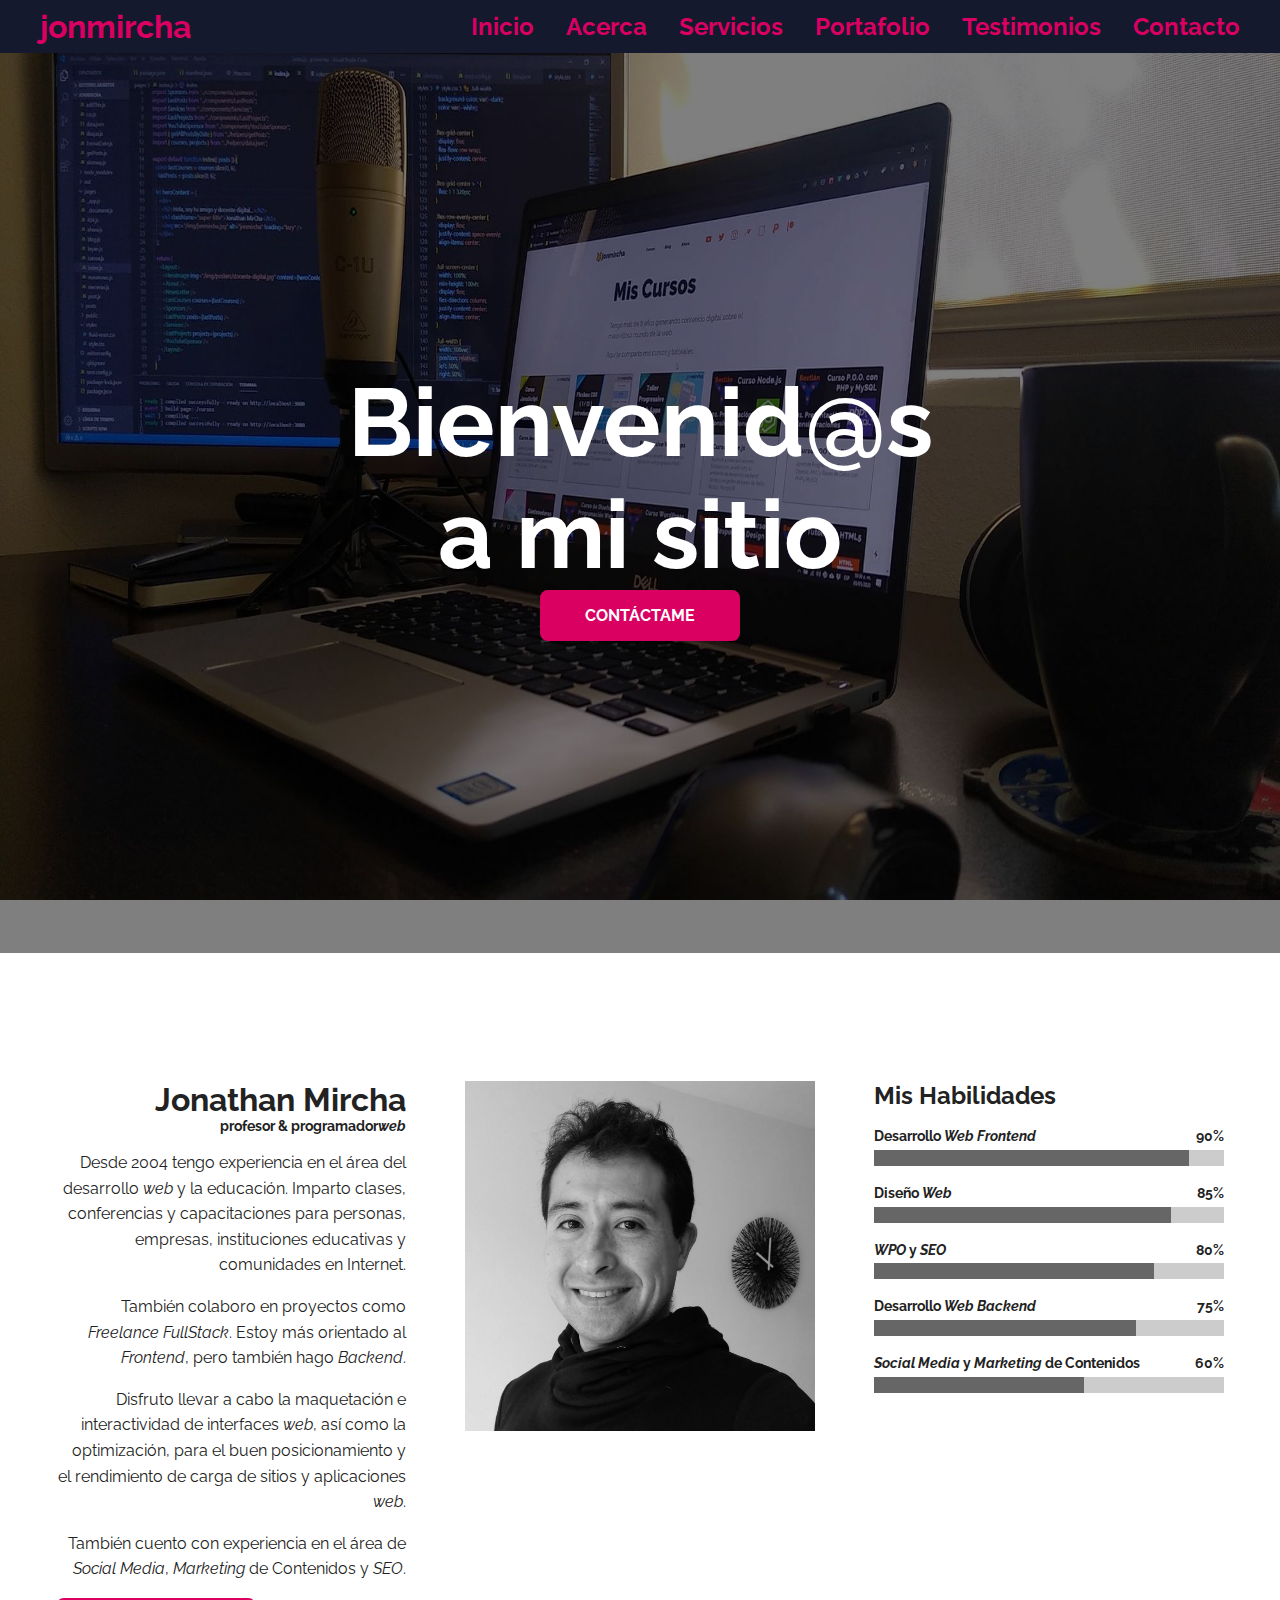
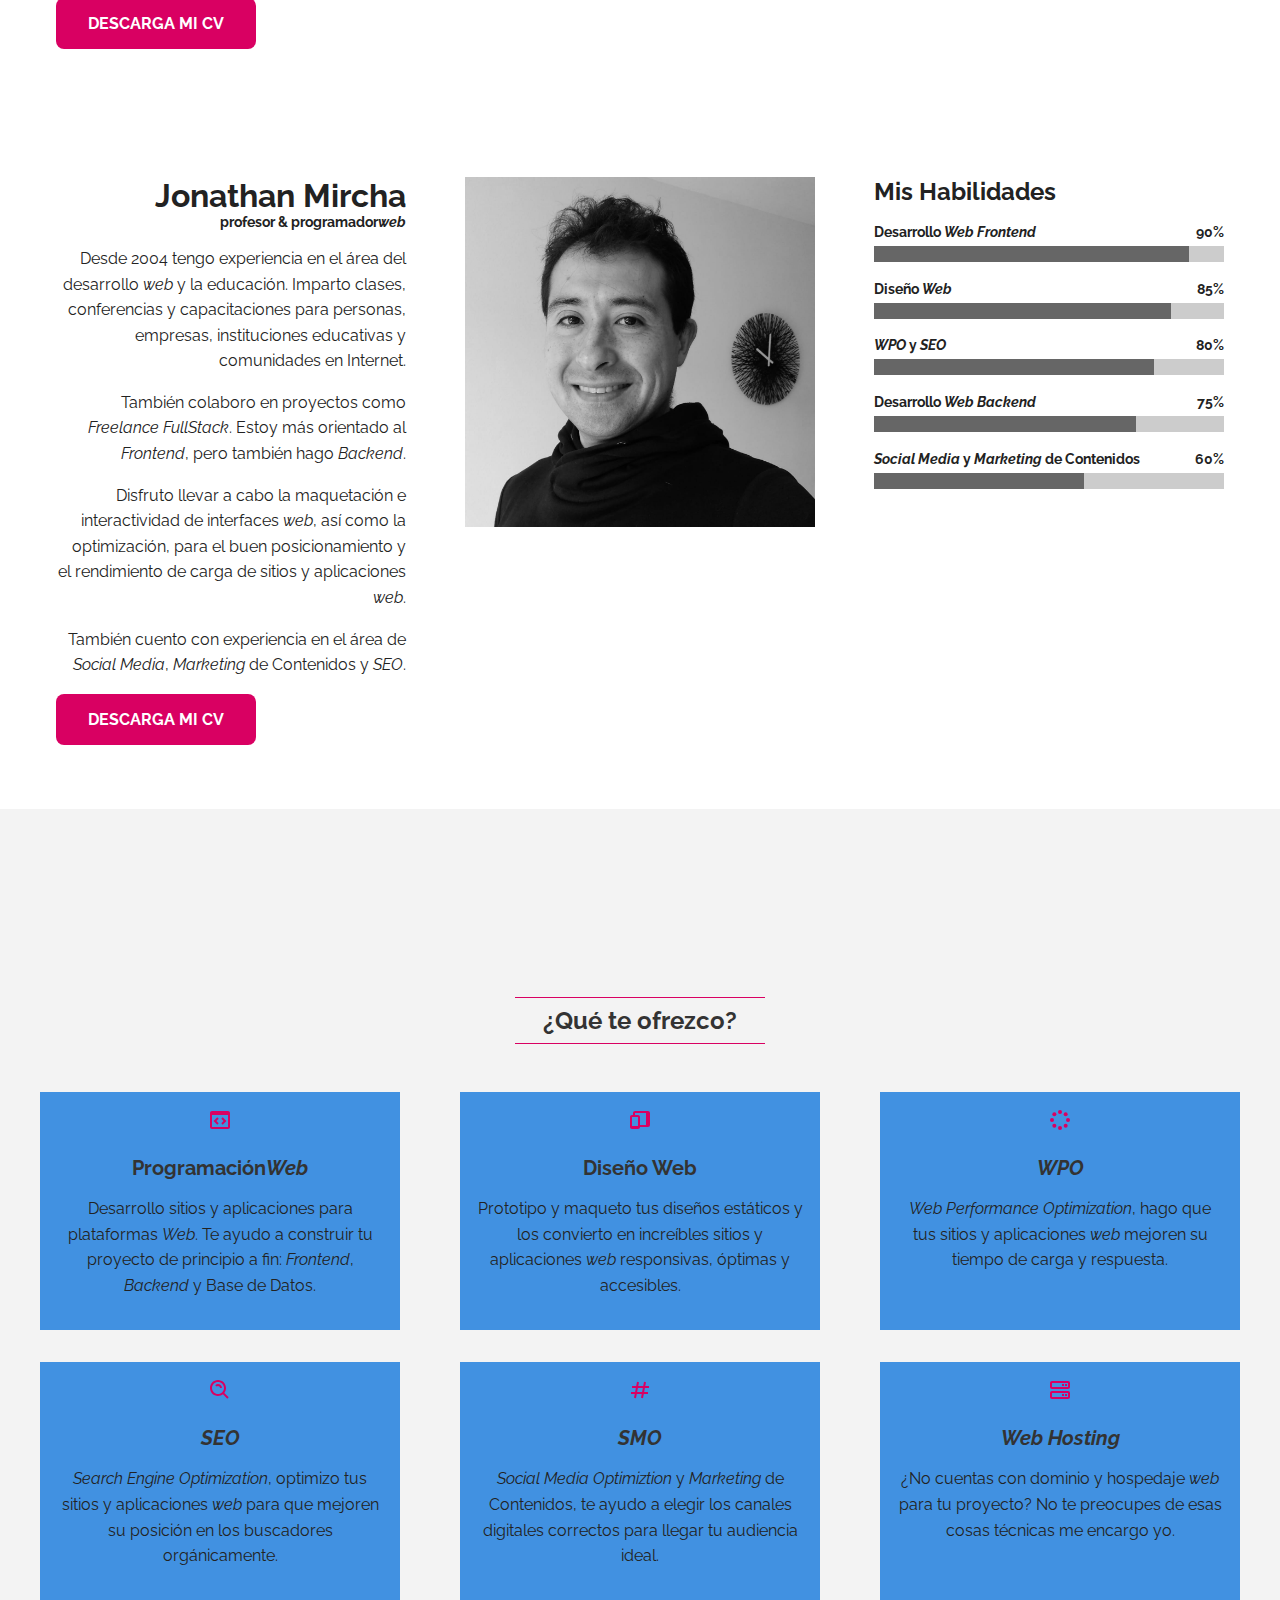
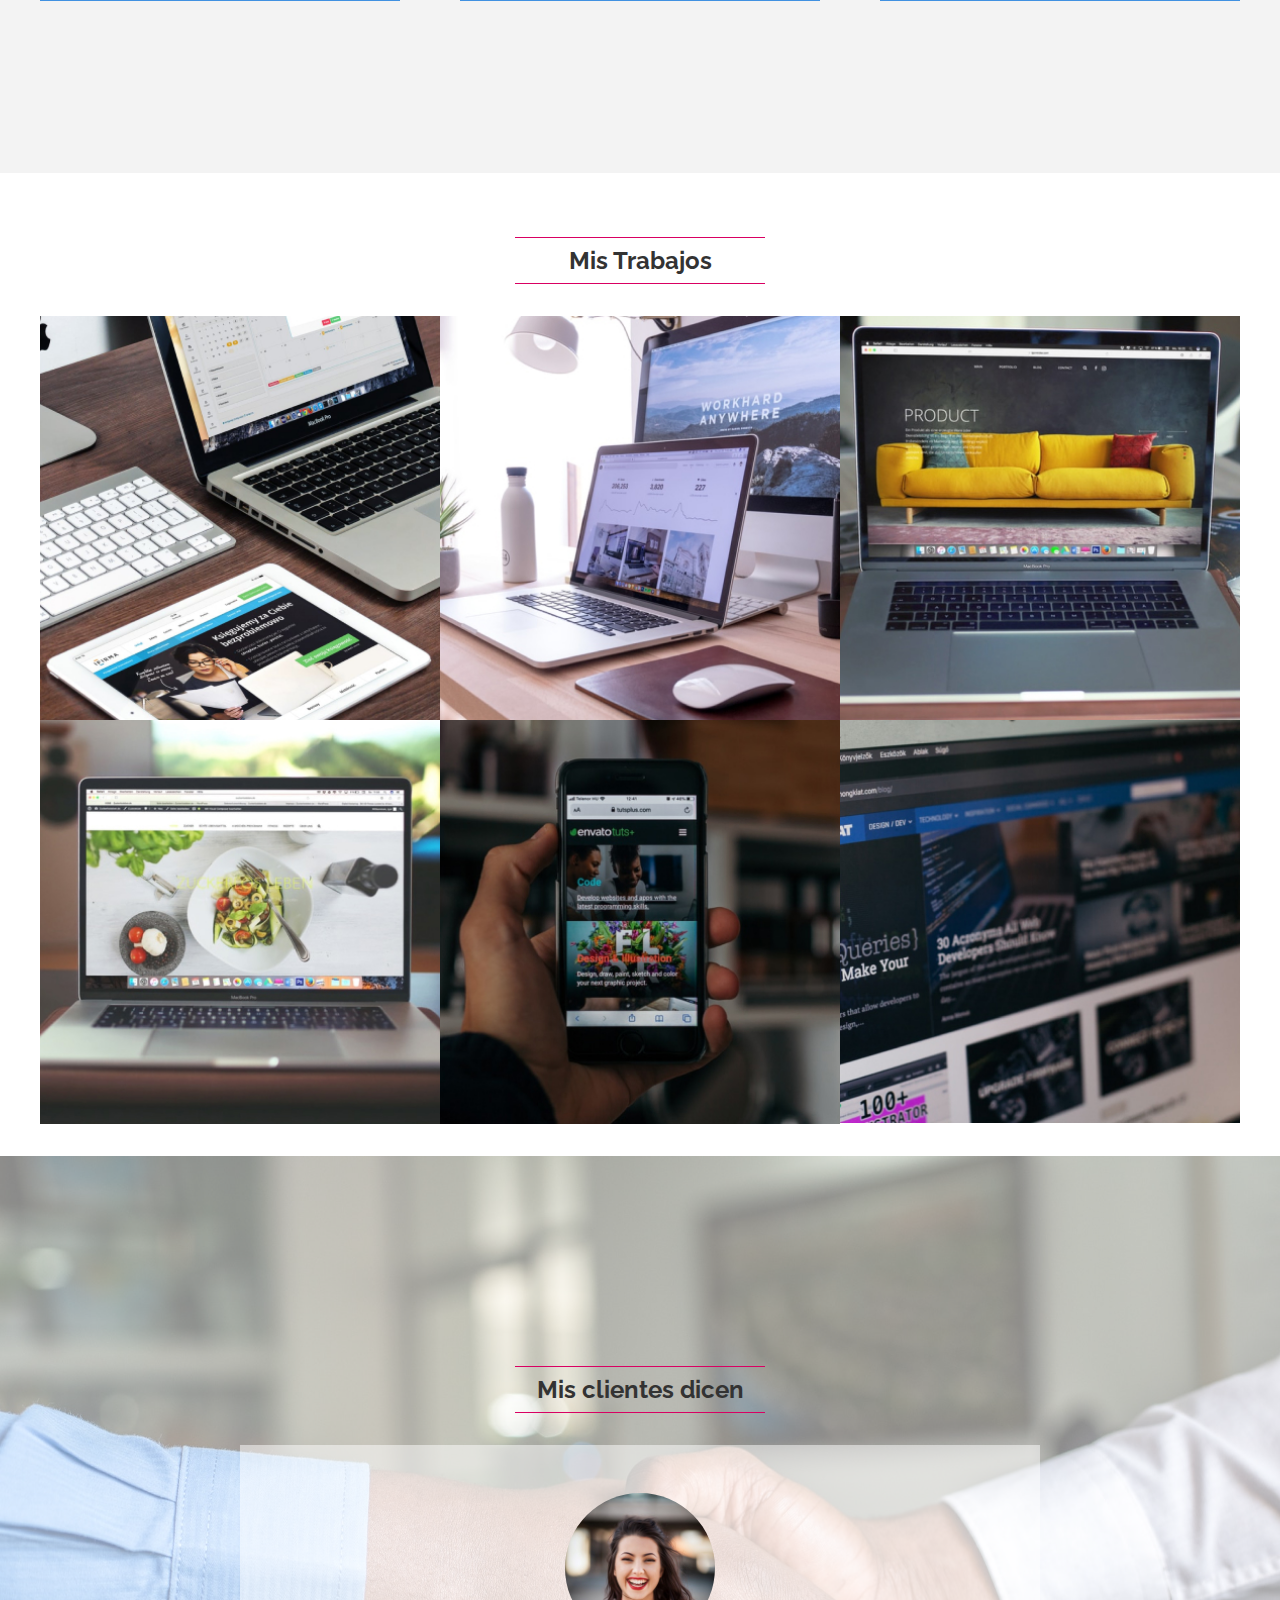
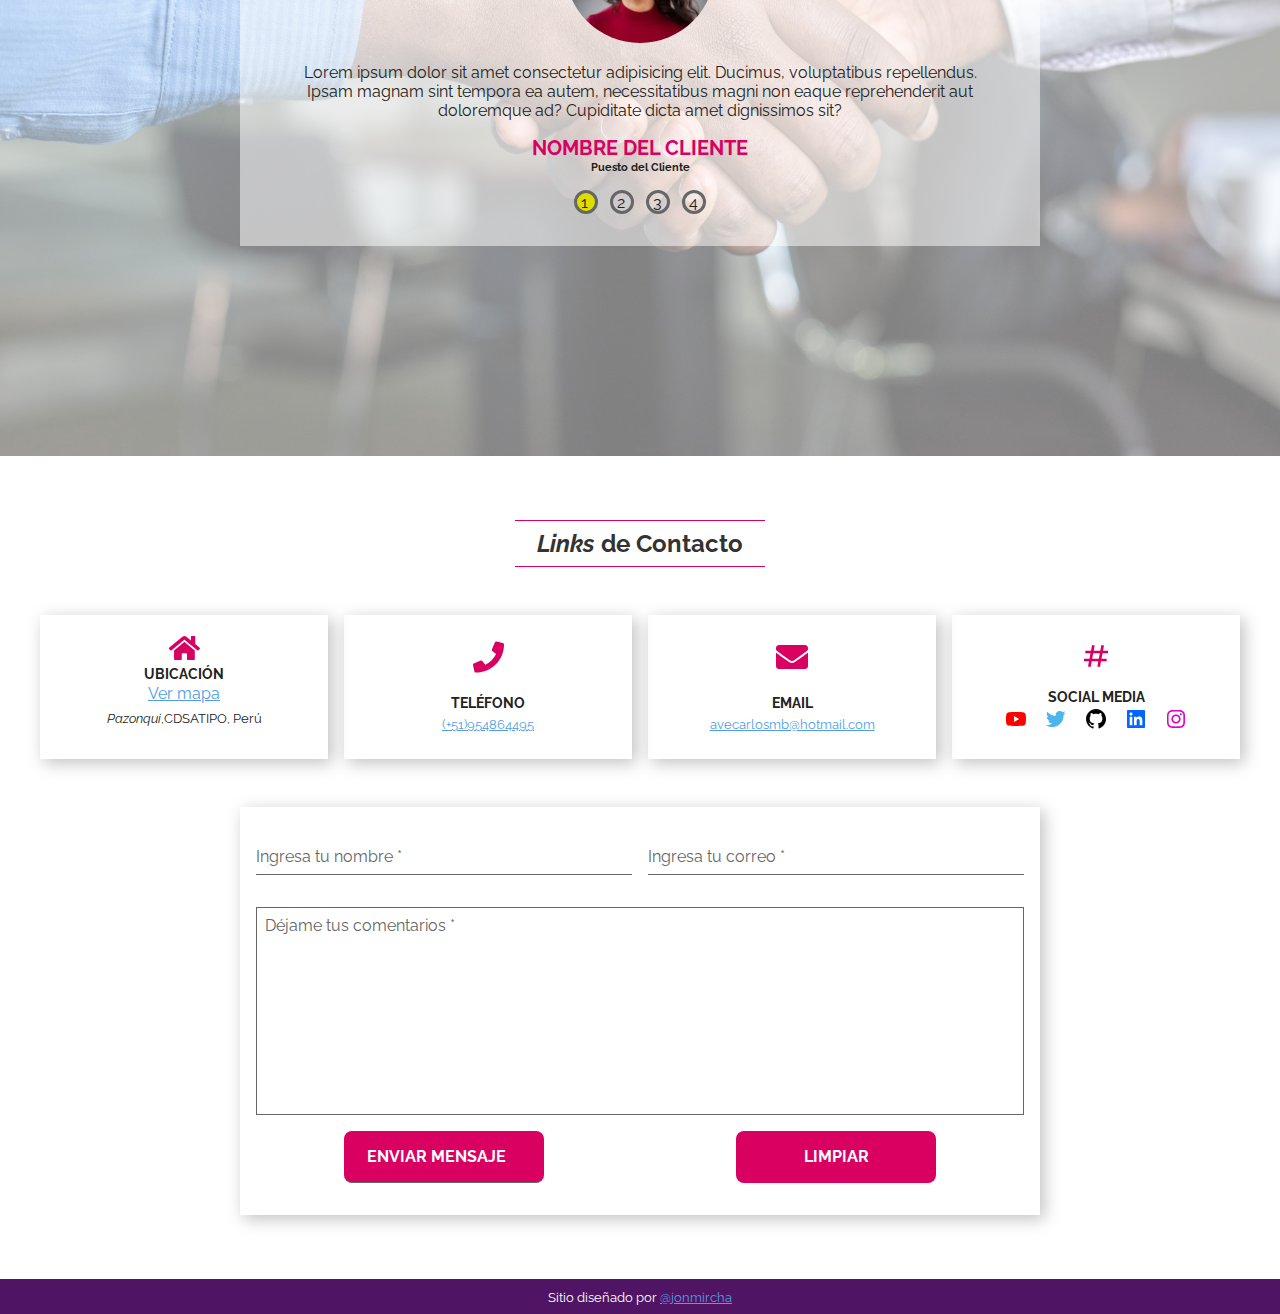
<file: portafolio-cv2/index.html>
<!DOCTYPE html>
<html lang="es">

<head>
  <meta charset="UTF-8">
  <meta http-equiv="X-UA-Compatible" content="IE=edge">
  <meta name="viewport" content="width=device-width, initial-scale=1.0">
  <link rel="preconnect" href="https://fonts.googleapis.com">
  <link rel="preconnect" href="https://fonts.gstatic.com" crossorigin>
  <link href="https://fonts.googleapis.com/css2?family=Raleway:wght@400;700&display=swap" rel="stylesheet">
  <link rel="stylesheet" href="style.css">
  <title>Portafolio CV - jonmircha</title>
  <meta name="description"
    content="Hola bienvenid@ a mi Portafolio Profesional, soy Jonathan MirCha, Desarrollador Web">
  <link rel="canonical" href="https://Carlos-AntonioMB.github.io/youtube-taller-maquetacion/portafolio-cv2">
  <link rel="favicon" href="https://Carlos-AntonioMB.github.io/youtube-taller-maquetacion/portafolio-cv2/assets/favicon.png">
  <link rel="apple-touch-icon"
    href="https://Carlos-AntonioMB.github.io/youtube-taller-maquetacion/portafolio-cv2/assets/favicon.png">
  <meta name="theme-color" content="#d9006">
  <meta name="twitter:card" content="summary">
  <meta property="og:type" content="website">
  <meta property="og:title" name="twitter:title" content="Portafolio CV - jonmircha">
  <meta property="og:description" name="twitter:description"
    content="Hola bienvenid@ a mi Portafolio Profesional, soy Jonathan MirCha, Desarrollador Web">
  <meta property="og:image" name="twitter:image"
    content="https://Carlos-AntonioMB.github.io/youtube-taller-maquetacion/portafolio-cv2/assets/hero-image-home.jpg">
  <meta property="og:url" name="twitter:url"
    content="https://Carlos-AntonioMB.github.io/youtube-taller-maquetacion/portafolio-cv2">
</head>

<body>
  <header class="header">
    <section class="container">
      <div class="logo">
        <a href="index.html">jonmircha</a>
      </div>
      <button class="menu-btn">
        <svg xmlns="http://www.w3.org/2000/svg" width="24" height="24" viewBox="0 0 24 24">
          <path d="M4 6H20V8H4zM4 11H20V13H4zM4 16H20V18H4z" />
        </svg>
        <svg class="none" xmlns="http://www.w3.org/2000/svg" width="24" height="24" viewBox="0 0 24 24">
          <path
            d="M16.192 6.344L11.949 10.586 7.707 6.344 6.293 7.758 10.535 12 6.293 16.242 7.707 17.656 11.949 13.414 16.192 17.656 17.606 16.242 13.364 12 17.606 7.758z" />
        </svg>
      </button>
      <nav class="menu">
        <a href="#inicio">Inicio</a>
        <a href="#acerca">Acerca</a>
        <a href="#servicios">Servicios</a>
        <a href="#portafolio">Portafolio</a>
        <a href="#testimonios">Testimonios</a>
        <a href="#contacto">Contacto</a>
      </nav>
    </section>
  </header>
  <section id="inicio" class="home">
    <article class="hero-image" style="--hero-image:url('assets/hero-image-home.jpg'); --hero-attachment:fixed;">
      <aside class="hero-image-opacity" style="--hero-opacity-color:var(--black-alpha-color);">
        <div class="hero-image-content">
          <h2 class="hero-image-title" style="--hero-text-color:var(--white-color);">
            Bienvenid@s <br> a mi sitio
          </h2>
          <a href="#contacto" class="btn">CONTÁCTAME</a>
        </div>
      </aside>
    </article>
  </section>
  <section id="acerca" class="about section container full-lg-screen">
    <article class="text-lg-right">
      <aside class="text-center text-lg-right">
        <h1>Jonathan Mircha</h1>
        <h5>profesor & programador<i>web</i></h5>
      </aside>
      <p>Desde 2004 tengo experiencia en el área del desarrollo <i>web</i> y la educación. Imparto clases, conferencias
        y capacitaciones
        para personas, empresas, instituciones educativas y comunidades en Internet.</p>
      <p>También colaboro en proyectos como <i>Freelance FullStack</i>. Estoy más orientado al <i>Frontend</i>, pero
        también hago <i>Backend</i>.</p>
      <p>Disfruto llevar a cabo la maquetación e interactividad de interfaces <i>web</i>, así como la optimización, para
        el buen
        posicionamiento y el rendimiento de carga de sitios y aplicaciones <i>web</i>.</p>
      <p>También cuento con experiencia en el área de <i>Social Media</i>, <i>Marketing</i> de Contenidos y <i>SEO</i>.
      </p>
      <div class="text-center text-lg-left">
        <a class="btn" href="https://jonmircha.com/jonmircha-cv.pdf" target="_blank" rel="noopener">DESCARGA MI CV</a>
      </div>
    </article>
    <article>
      <img class="gray-scale" src="assets/jonmircha.jpg" alt="jonmircha">
    </article>
    <article>
      <h2 class="text-center text-lg-left">Mis Habilidades</h2>
      <div class="progress">
        <p>
          <b>Desarrollo <i>Web Frontend</i></b>
          <b>90%</b>
        </p>
        <progress value="90" min="0" max="100"></progress>
      </div>
      <div class="progress">
        <p>
          <b>Diseño <i>Web</i></b>
          <b>85%</b>
        </p>
        <progress value="85" min="0" max="100"></progress>
      </div>
      <div class="progress">
        <p>
          <b><i>WPO</i> y <i>SEO</i></b>
          <b>80%</b>
        </p>
        <progress value="80" min="0" max="100"></progress>
      </div>
      <div class="progress">
        <p>
          <b>Desarrollo <i>Web Backend</i></b>
          <b>75%</b>
        </p>
        <progress value="75" min="0" max="100"></progress>
      </div>
      <div class="progress">
        <p>
          <b><i>Social Media</i> y <i>Marketing</i> de Contenidos</b>
          <b>60%</b>
        </p>
        <progress value="60" min="0" max="100"></progress>
      </div>
    </article>
    <article class="text-lg-right">
      <aside class="text-center text-lg-right">
        <h1>Jonathan Mircha</h1>
        <h5>profesor & programador<i>web</i></h5>
      </aside>
      <p>Desde 2004 tengo experiencia en el área del desarrollo <i>web</i> y la educación. Imparto clases, conferencias
        y capacitaciones
        para personas, empresas, instituciones educativas y comunidades en Internet.</p>
      <p>También colaboro en proyectos como <i>Freelance FullStack</i>. Estoy más orientado al <i>Frontend</i>, pero
        también hago <i>Backend</i>.</p>
      <p>Disfruto llevar a cabo la maquetación e interactividad de interfaces <i>web</i>, así como la optimización, para
        el buen
        posicionamiento y el rendimiento de carga de sitios y aplicaciones <i>web</i>.</p>
      <p>También cuento con experiencia en el área de <i>Social Media</i>, <i>Marketing</i> de Contenidos y <i>SEO</i>.
      </p>
      <div class="text-center text-lg-left">
        <a class="btn" href="https://jonmircha.com/jonmircha-cv.pdf" target="_blank" rel="noopener">DESCARGA MI CV</a>
      </div>
    </article>
    <article>
      <img class="gray-scale" src="assets/jonmircha.jpg" alt="jonmircha">
    </article>
    <article>
      <h2 class="text-center text-lg-left">Mis Habilidades</h2>
      <div class="progress">
        <p>
          <b>Desarrollo <i>Web Frontend</i></b>
          <b>90%</b>
        </p>
        <progress value="90" min="0" max="100"></progress>
      </div>
      <div class="progress">
        <p>
          <b>Diseño <i>Web</i></b>
          <b>85%</b>
        </p>
        <progress value="85" min="0" max="100"></progress>
      </div>
      <div class="progress">
        <p>
          <b><i>WPO</i> y <i>SEO</i></b>
          <b>80%</b>
        </p>
        <progress value="80" min="0" max="100"></progress>
      </div>
      <div class="progress">
        <p>
          <b>Desarrollo <i>Web Backend</i></b>
          <b>75%</b>
        </p>
        <progress value="75" min="0" max="100"></progress>
      </div>
      <div class="progress">
        <p>
          <b><i>Social Media</i> y <i>Marketing</i> de Contenidos</b>
          <b>60%</b>
        </p>
        <progress value="60" min="0" max="100"></progress>
      </div>
    </article>
  </section>
  <section id="servicios" class="services section bg-gray-light">
    <div class="container full-lg-screen">
      <h2 class="section-title">¿Qué te ofrezco?</h2>
      <article class="service-card">
        <svg xmlns="http://www.w3.org/2000/svg" width="24" height="24" viewBox="0 0 24 24">
          <path
            d="M20,3H4C2.897,3,2,3.897,2,5v14c0,1.103,0.897,2,2,2h16c1.103,0,2-0.897,2-2V5C22,3.897,21.103,3,20,3z M4,19V7h16 l0.002,12H4z" />
          <path
            d="M9.293 9.293L5.586 13 9.293 16.707 10.707 15.293 8.414 13 10.707 10.707zM14.707 9.293L13.293 10.707 15.586 13 13.293 15.293 14.707 16.707 18.414 13z" />
        </svg>
        <h3>Programación<i>Web</i></h3>
        <p>
          Desarrollo sitios y aplicaciones para plataformas <i>Web</i>. Te ayudo a construir tu proyecto de principio a
          fin: <i>Frontend</i>,
          <i>Backend</i> y Base de Datos.
        </p>
      </article>
      <article class="service-card">
        <svg xmlns="http://www.w3.org/2000/svg" width="24" height="24" viewBox="0 0 24 24">
          <path
            d="M20,3H7C5.897,3,5,3.897,5,5v2H4C2.897,7,2,7.897,2,9v10c0,1.103,0.897,2,2,2h6c1.103,0,2-0.897,2-2h8c1.103,0,2-0.897,2-2 V5C22,3.897,21.103,3,20,3z M6,9h4l-0.003,9H4V9H6z M12,17V9c0-1.103-0.897-2-2-2H7V5h11v12H12z" />
        </svg>
        <h3>Diseño Web</h3>
        <p>
          Prototipo y maqueto tus diseños estáticos y los convierto en increíbles sitios y aplicaciones <i>web</i>
          responsivas, óptimas y
          accesibles.
        </p>
      </article>
      <article class="service-card">
        <svg xmlns="http://www.w3.org/2000/svg" width="24" height="24" viewBox="0 0 24 24">
          <circle cx="12" cy="20" r="2" />
          <circle cx="12" cy="4" r="2" />
          <circle cx="6.343" cy="17.657" r="2" />
          <circle cx="17.657" cy="6.343" r="2" />
          <circle cx="4" cy="12" r="2.001" />
          <circle cx="20" cy="12" r="2" />
          <circle cx="6.343" cy="6.344" r="2" />
          <circle cx="17.657" cy="17.658" r="2" />
        </svg>
        <h3><i>WPO</i></h3>
        <p>
          <i>Web Performance Optimization</i>, hago que tus sitios y aplicaciones <i>web</i> mejoren su tiempo de carga
          y
          respuesta.
        </p>
      </article>
      <article class="service-card">
        <svg xmlns="http://www.w3.org/2000/svg" width="24" height="24" viewBox="0 0 24 24">
          <path
            d="M10,18c1.846,0,3.543-0.635,4.897-1.688l4.396,4.396l1.414-1.414l-4.396-4.396C17.365,13.543,18,11.846,18,10 c0-4.411-3.589-8-8-8s-8,3.589-8,8S5.589,18,10,18z M10,4c3.309,0,6,2.691,6,6s-2.691,6-6,6s-6-2.691-6-6S6.691,4,10,4z" />
          <path
            d="M11.412,8.586C11.791,8.966,12,9.468,12,10h2c0-1.065-0.416-2.069-1.174-2.828c-1.514-1.512-4.139-1.512-5.652,0 l1.412,1.416C9.346,7.83,10.656,7.832,11.412,8.586z" />
        </svg>
        <h3><i>SEO</i></h3>
        <p>
          <i>Search Engine Optimization</i>, optimizo tus sitios y aplicaciones <i>web</i> para que mejoren su posición
          en
          los buscadores
          orgánicamente.
        </p>
      </article>
      <article class="service-card">
        <svg xmlns="http://www.w3.org/2000/svg" width="24" height="24" viewBox="0 0 24 24">
          <path
            d="M16.018,3.815L15.232,8h-4.966l0.716-3.815L9.018,3.815L8.232,8H4v2h3.857l-0.751,4H3v2h3.731l-0.714,3.805l1.965,0.369 L8.766,16h4.966l-0.714,3.805l1.965,0.369L15.766,16H20v-2h-3.859l0.751-4H21V8h-3.733l0.716-3.815L16.018,3.815z M14.106,14H9.141 l0.751-4h4.966L14.106,14z" />
        </svg>
        <h3><i>SMO</i></h3>
        <p>
          <i>Social Media Optimiztion</i> y <i>Marketing</i> de Contenidos, te ayudo a elegir los canales digitales
          correctos para llegar tu
          audiencia ideal.
        </p>
      </article>
      <article class="service-card">
        <svg xmlns="http://www.w3.org/2000/svg" width="24" height="24" viewBox="0 0 24 24">
          <path fill="none"
            d="M4 15v4h16.002L20 15H4zM16 18h-2v-2h2V18zM19 18h-2v-2h2V18zM4 5v4h16.002L20 5H4zM16 8h-2V6h2V8zM19 8h-2V6h2V8z" />
          <path
            d="M20 3H4C2.897 3 2 3.897 2 5v4c0 1.103.897 2 2 2h16c1.103 0 2-.897 2-2V5C22 3.897 21.103 3 20 3zM4 9V5h16l.002 4H4zM20 13H4c-1.103 0-2 .897-2 2v4c0 1.103.897 2 2 2h16c1.103 0 2-.897 2-2v-4C22 13.897 21.103 13 20 13zM4 19v-4h16l.002 4H4z" />
          <path d="M17 6H19V8H17zM14 6H16V8H14zM17 16H19V18H17zM14 16H16V18H14z" />
        </svg>
        <h3><i>Web Hosting</i></h3>
        <p>
          ¿No cuentas con dominio y hospedaje <i>web</i> para tu proyecto? No te preocupes de esas cosas técnicas me
          encargo yo.
        </p>
      </article>
    </div>
  </section>
  <section id="portafolio" class="portfolio section">
    <div class="container">
      <h2 class="section-title">Mis Trabajos</h2>
      <a href="#trabajo-1" class="portfolio-card">
        <img src="assets/portfolio-1.jpg" alt="Trabajo 1">
        <aside class="portfolio-card-info">
          <div>
            <h3>Proyecto 1</h3>
            <p>Lorem ipsum dolor sit amet consectetur adipisicing elit. Ut provident dolorum eos eaque amet nihil
              aspernatur porro dignissimos, tenetur et odio distinctio! Perspiciatis error architecto ducimus fugiat
              facere, explicabo neque!</p>
          </div>
        </aside>
      </a>
      <a href="#trabajo-2" class="portfolio-card">
        <img src="assets/portfolio-2.jpg" alt="Trabajo 2">
        <aside class="portfolio-card-info">
          <div>
            <h3>Proyecto 2</h3>
            <p>Lorem ipsum dolor sit amet consectetur adipisicing elit. Accusantium deserunt repellat quod cupiditate
              fugiat
              impedit vel mollitia eligendi, cumque ipsum nemo repellendus vero asperiores earum non similique numquam
              recusandae totam?</p>
          </div>
        </aside>
      </a>
      <a href="#trabajo-3" class="portfolio-card">
        <img src="assets/portfolio-3.jpg" alt="Trabajo 3">
        <aside class="portfolio-card-info">
          <div>
            <h3>Proyecto 3</h3>
            <p>Lorem ipsum dolor sit amet consectetur adipisicing elit. Accusantium deserunt repellat quod cupiditate
              fugiat
              impedit vel mollitia eligendi, cumque ipsum nemo repellendus vero asperiores earum non similique numquam
              recusandae totam?</p>
          </div>
        </aside>
      </a>
      <a href="#trabajo-4" class="portfolio-card">
        <img src="assets/portfolio-4.jpg" alt="Trabajo 4">
        <aside class="portfolio-card-info">
          <div>
            <h3>Proyecto 4</h3>
            <p>Lorem ipsum dolor sit amet consectetur adipisicing elit. Accusantium deserunt repellat quod cupiditate
              fugiat
              impedit vel mollitia eligendi, cumque ipsum nemo repellendus vero asperiores earum non similique numquam
              recusandae totam?</p>
          </div>
        </aside>
      </a>
      <a href="#trabajo-5" class="portfolio-card">
        <img src="assets/portfolio-5.jpg" alt="Trabajo 5">
        <aside class="portfolio-card-info">
          <div>
            <h3>Proyecto 5</h3>
            <p>Lorem ipsum dolor sit amet consectetur adipisicing elit. Accusantium deserunt repellat quod cupiditate
              fugiat
              impedit vel mollitia eligendi, cumque ipsum nemo repellendus vero asperiores earum non similique numquam
              recusandae totam?</p>
          </div>
        </aside>
      </a>
      <a href="#trabajo-6" class="portfolio-card">
        <img src="assets/portfolio-6.jpg" alt="Trabajo 6">
        <aside class="portfolio-card-info">
          <div>
            <h3>Proyecto 6</h3>
            <p>Lorem ipsum dolor sit amet consectetur adipisicing elit. Accusantium deserunt repellat quod cupiditate
              fugiat
              impedit vel mollitia eligendi, cumque ipsum nemo repellendus vero asperiores earum non similique numquam
              recusandae totam?</p>
          </div>
        </aside>
      </a>
    </div>
  </section>
  <article class="modal" id="trabajo-1">
    <div class="modal-content">
      <a href="#cerrar" class="modal-close">
        <svg xmlns="http://www.w3.org/2000/svg" width="24" height="24" viewBox="0 0 24 24">
          <path
            d="M12,2C6.486,2,2,6.486,2,12s4.486,10,10,10s10-4.486,10-10S17.514,2,12,2z M16.207,14.793l-1.414,1.414L12,13.414 l-2.793,2.793l-1.414-1.414L10.586,12L7.793,9.207l1.414-1.414L12,10.586l2.793-2.793l1.414,1.414L13.414,12L16.207,14.793z" />
        </svg>
      </a>
      <article class="portfolio-modal">
        <img src="assets/portfolio-1.jpg" alt="Trabajo 1">
        <div class="portfolio-info">
          <h3>NOMBRE DEL PROYECTO 1</h3>
          <p>Lorem ipsum dolor sit amet consectetur, adipisicing elit. Non consequatur possimus dolorum. Quaerat dolorem
            debitis quas ea impedit eum, quisquam, excepturi delectus voluptatem quibusdam veniam porro quasi
            perspiciatis corporis ad?</p>
          <aside class="portfolio-details">
            <small><b>CLIENTE:</b></small>
            <small>Nombre del Cliente</small>
            <small><b>FECHA:</b></small>
            <small>15/10/2022</small>
            <small><b>TIPO:</b></small>
            <small>Tipo de Proyecto</small>
            <small><b>ENLACE:</b></small>
            <small><a href="https://jonmircha.com" target="_blank" rel="noopener">https://www.proyecto.com</a></small>
          </aside>
        </div>
      </article>
    </div>
  </article>
  <article class="modal" id="trabajo-2">
    <div class="modal-content">
      <a href="#cerrar" class="modal-close">
        <svg xmlns="http://www.w3.org/2000/svg" width="24" height="24" viewBox="0 0 24 24">
          <path
            d="M12,2C6.486,2,2,6.486,2,12s4.486,10,10,10s10-4.486,10-10S17.514,2,12,2z M16.207,14.793l-1.414,1.414L12,13.414 l-2.793,2.793l-1.414-1.414L10.586,12L7.793,9.207l1.414-1.414L12,10.586l2.793-2.793l1.414,1.414L13.414,12L16.207,14.793z" />
        </svg>
      </a>
      <article class="portfolio-modal">
        <img src="assets/portfolio-2.jpg" alt="Trabajo 2">
        <div class="portfolio-info">
          <h3>NOMBRE DEL PROYECTO 2</h3>
          <p>Lorem ipsum dolor sit amet consectetur, adipisicing elit. Non consequatur possimus dolorum. Quaerat dolorem
            debitis quas ea impedit eum, quisquam, excepturi delectus voluptatem quibusdam veniam porro quasi
            perspiciatis corporis ad?</p>
          <aside class="portfolio-details">
            <small><b>CLIENTE:</b></small>
            <small>Nombre del Cliente</small>
            <small><b>FECHA:</b></small>
            <small>15/10/2022</small>
            <small><b>TIPO:</b></small>
            <small>Tipo de Proyecto</small>
            <small><b>ENLACE:</b></small>
            <small><a href="https://jonmircha.com" target="_blank" rel="noopener">https://www.proyecto.com</a></small>
          </aside>
        </div>
      </article>
    </div>
  </article>
  <article class="modal" id="trabajo-3">
    <div class="modal-content">
      <a href="#cerrar" class="modal-close">
        <svg xmlns="http://www.w3.org/2000/svg" width="24" height="24" viewBox="0 0 24 24">
          <path
            d="M12,2C6.486,2,2,6.486,2,12s4.486,10,10,10s10-4.486,10-10S17.514,2,12,2z M16.207,14.793l-1.414,1.414L12,13.414 l-2.793,2.793l-1.414-1.414L10.586,12L7.793,9.207l1.414-1.414L12,10.586l2.793-2.793l1.414,1.414L13.414,12L16.207,14.793z" />
        </svg>
      </a>
      <article class="portfolio-modal">
        <img src="assets/portfolio-3.jpg" alt="Trabajo 3">
        <div class="portfolio-info">
          <h3>NOMBRE DEL PROYECTO 3</h3>
          <p>Lorem ipsum dolor sit amet consectetur, adipisicing elit. Non consequatur possimus dolorum. Quaerat dolorem
            debitis quas ea impedit eum, quisquam, excepturi delectus voluptatem quibusdam veniam porro quasi
            perspiciatis corporis ad?</p>
          <aside class="portfolio-details">
            <small><b>CLIENTE:</b></small>
            <small>Nombre del Cliente</small>
            <small><b>FECHA:</b></small>
            <small>15/10/2022</small>
            <small><b>TIPO:</b></small>
            <small>Tipo de Proyecto</small>
            <small><b>ENLACE:</b></small>
            <small><a href="https://jonmircha.com" target="_blank" rel="noopener">https://www.proyecto.com</a></small>
          </aside>
        </div>
      </article>
    </div>
  </article>
  <article class="modal" id="trabajo-4">
    <div class="modal-content">
      <a href="#cerrar" class="modal-close">
        <svg xmlns="http://www.w3.org/2000/svg" width="24" height="24" viewBox="0 0 24 24">
          <path
            d="M12,2C6.486,2,2,6.486,2,12s4.486,10,10,10s10-4.486,10-10S17.514,2,12,2z M16.207,14.793l-1.414,1.414L12,13.414 l-2.793,2.793l-1.414-1.414L10.586,12L7.793,9.207l1.414-1.414L12,10.586l2.793-2.793l1.414,1.414L13.414,12L16.207,14.793z" />
        </svg>
      </a>
      <article class="portfolio-modal">
        <img src="assets/portfolio-4.jpg" alt="Trabajo 4">
        <div class="portfolio-info">
          <h3>NOMBRE DEL PROYECTO 4</h3>
          <p>Lorem ipsum dolor sit amet consectetur, adipisicing elit. Non consequatur possimus dolorum. Quaerat dolorem
            debitis quas ea impedit eum, quisquam, excepturi delectus voluptatem quibusdam veniam porro quasi
            perspiciatis corporis ad?</p>
          <aside class="portfolio-details">
            <small><b>CLIENTE:</b></small>
            <small>Nombre del Cliente</small>
            <small><b>FECHA:</b></small>
            <small>15/10/2022</small>
            <small><b>TIPO:</b></small>
            <small>Tipo de Proyecto</small>
            <small><b>ENLACE:</b></small>
            <small><a href="https://jonmircha.com" target="_blank" rel="noopener">https://www.proyecto.com</a></small>
          </aside>
        </div>
      </article>
    </div>
  </article>
  <article class="modal" id="trabajo-5">
    <div class="modal-content">
      <a href="#cerrar" class="modal-close">
        <svg xmlns="http://www.w3.org/2000/svg" width="24" height="24" viewBox="0 0 24 24">
          <path
            d="M12,2C6.486,2,2,6.486,2,12s4.486,10,10,10s10-4.486,10-10S17.514,2,12,2z M16.207,14.793l-1.414,1.414L12,13.414 l-2.793,2.793l-1.414-1.414L10.586,12L7.793,9.207l1.414-1.414L12,10.586l2.793-2.793l1.414,1.414L13.414,12L16.207,14.793z" />
        </svg>
      </a>
      <article class="portfolio-modal">
        <img src="assets/portfolio-5.jpg" alt="Trabajo 5">
        <div class="portfolio-info">
          <h3>NOMBRE DEL PROYECTO 5</h3>
          <p>Lorem ipsum dolor sit amet consectetur, adipisicing elit. Non consequatur possimus dolorum. Quaerat dolorem
            debitis quas ea impedit eum, quisquam, excepturi delectus voluptatem quibusdam veniam porro quasi
            perspiciatis corporis ad?</p>
          <aside class="portfolio-details">
            <small><b>CLIENTE:</b></small>
            <small>Nombre del Cliente</small>
            <small><b>FECHA:</b></small>
            <small>15/10/2022</small>
            <small><b>TIPO:</b></small>
            <small>Tipo de Proyecto</small>
            <small><b>ENLACE:</b></small>
            <small><a href="https://jonmircha.com" target="_blank" rel="noopener">https://www.proyecto.com</a></small>
          </aside>
        </div>
      </article>
    </div>
  </article>
  <article class="modal" id="trabajo-6">
    <div class="modal-content">
      <a href="#cerrar" class="modal-close">
        <svg xmlns="http://www.w3.org/2000/svg" width="24" height="24" viewBox="0 0 24 24">
          <path
            d="M12,2C6.486,2,2,6.486,2,12s4.486,10,10,10s10-4.486,10-10S17.514,2,12,2z M16.207,14.793l-1.414,1.414L12,13.414 l-2.793,2.793l-1.414-1.414L10.586,12L7.793,9.207l1.414-1.414L12,10.586l2.793-2.793l1.414,1.414L13.414,12L16.207,14.793z" />
        </svg>
      </a>
      <article class="portfolio-modal">
        <img src="assets/portfolio-6.jpg" alt="Trabajo 6">
        <div class="portfolio-info">
          <h3>NOMBRE DEL PROYECTO 6</h3>
          <p>Lorem ipsum dolor sit amet consectetur, adipisicing elit. Non consequatur possimus dolorum. Quaerat dolorem
            debitis quas ea impedit eum, quisquam, excepturi delectus voluptatem quibusdam veniam porro quasi
            perspiciatis corporis ad?</p>
          <aside class="portfolio-details">
            <small><b>CLIENTE:</b></small>
            <small>Nombre del Cliente</small>
            <small><b>FECHA:</b></small>
            <small>15/10/2022</small>
            <small><b>TIPO:</b></small>
            <small>Tipo de Proyecto</small>
            <small><b>ENLACE:</b></small>
            <small><a href="https://jonmircha.com" target="_blank" rel="noopener">https://www.proyecto.com</a></small>
          </aside>
        </div>
      </article>
    </div>
  </article>
  <section id="testimonios" class="testimonials">
    <article class="hero-image" style="--hero-image:url('assets/hero-image-customers.jpg'); --hero-attachment:scroll;">
      <aside class="hero-image-opacity" style="--hero-opacity-color:var(--white-alpha-color);">
        <div class="hero-image-content">
          <div class="container">
            <h2 class="section-title">Mis clientes dicen</h2>
            <article class="carousel" style="--carousel-bg-color:var(--white-alpha-color)">
              <input type="radio" name="slides" id="slide-1" checked>
              <input type="radio" name="slides" id="slide-2">
              <input type="radio" name="slides" id="slide-3">
              <input type="radio" name="slides" id="slide-4">
              <ul class="slides">
                <li class="slide">
                  <img class="avatar" src="assets/customer-1.jpg" alt="Cliente 1">
                  <blockquote>Lorem ipsum dolor sit amet consectetur adipisicing elit. Ducimus, voluptatibus
                    repellendus. Ipsam magnam sint tempora ea autem, necessitatibus magni non eaque reprehenderit aut
                    doloremque ad? Cupiditate dicta amet dignissimos sit?</blockquote>
                  <h3 class="text-first-color">NOMBRE DEL CLIENTE</h3>
                  <h6>Puesto del Cliente</h6>  
                </li>
                <li class="slide">
                  <img class="avatar" src="assets/customer-2.jpg" alt="Cliente 2">
                  <blockquote>Lorem ipsum dolor sit amet consectetur adipisicing elit. Ducimus, voluptatibus
                    repellendus. Ipsam magnam sint tempora ea autem, necessitatibus magni non eaque reprehenderit aut
                    doloremque ad? Cupiditate dicta amet dignissimos sit?</blockquote>
                  <h3 class="text-first-color">NOMBRE DEL CLIENTE</h3>
                  <h6>Puesto del Cliente</h6> 
                </li>
                <li class="slide">
                  <img class="avatar" src="assets/customer-1.jpg" alt="Cliente 1">
                  <blockquote>Lorem ipsum dolor sit amet consectetur adipisicing elit. Ducimus, voluptatibus
                    repellendus. Ipsam magnam sint tempora ea autem, necessitatibus magni non eaque reprehenderit aut
                    doloremque ad? Cupiditate dicta amet dignissimos sit?</blockquote>
                  <h3 class="text-first-color">NOMBRE DEL CLIENTE</h3>
                  <h6>Puesto del Cliente</h6>  
                </li>
                <li class="slide">
                  <img class="avatar" src="assets/customer-2.jpg" alt="Cliente 2">
                  <blockquote>Lorem ipsum dolor sit amet consectetur adipisicing elit. Ducimus, voluptatibus
                    repellendus. Ipsam magnam sint tempora ea autem, necessitatibus magni non eaque reprehenderit aut
                    doloremque ad? Cupiditate dicta amet dignissimos sit?</blockquote>
                  <h3 class="text-first-color">NOMBRE DEL CLIENTE</h3>
                  <h6>Puesto del Cliente</h6> 
                </li>
              </ul>
              <aside class="slides-nav">
                <label for="slide-1" id="dot-1">&nbsp;1&nbsp;&nbsp;</label>
                <label for="slide-2" id="dot-2">&nbsp;2&nbsp;&nbsp;</label>
                <label for="slide-3" id="dot-3">&nbsp;3&nbsp;&nbsp;</label>
                <label for="slide-4" id="dot-4">&nbsp;4&nbsp;&nbsp;&nbsp;</label>
              </aside>
            </article>
          </div>
        </div>
      </aside>
    </article>
  </section>
  <section id="contacto" class="contact section">
    <div class="container">
      <h2 class="section-title"><i>Links</i> de Contacto</h2> 
      <article class="contact-cards">
        <aside class="contact-card box-shadow-1">
          <svg width="37" height="28" viewBox="0 0 37 28" fill="none" xmlns="http://www.w3.org/2000/svg">
            <path d="M18.5 7.3125L7 16.8125V27C7 27.5625 7.4375 28 8 28H15C15.5 28 15.9375 27.5625 15.9375 27V21C15.9375 
            20.5 16.4375 20 16.9375 20H20.9375C21.5 20 21.9375 20.5 21.9375 21V27C21.9375 27.5625 22.4375 28 22.9375 
            28H30C30.5 28 31 27.5625 31 27V16.75L19.4375 7.3125C19.3125 7.1875 19.125 7.125 19 7.125C18.8125 7.125 18.625 
            7.1875 18.5 7.3125ZM36.6875 13.75L31.5 9.4375V0.8125C31.5 0.375 31.125 0.0625 30.75 0.0625H27.25C26.8125 0.0625 
            26.5 0.375 26.5 0.8125V5.3125L20.875 0.6875C20.375 0.3125 19.6875 0.0625 19 0.0625C18.25 0.0625 17.5625 0.3125 
            17.0625 0.6875L1.25 13.75C1.0625 13.875 0.9375 14.125 0.9375 14.3125C0.9375 14.5 1.0625 14.6875 1.125 14.8125L2.75 
            16.75C2.875 16.9375 3.0625 17 3.3125 17C3.5 17 3.6875 16.9375 3.8125 16.8125L18.5 4.75C18.625 4.625 18.8125 4.5625 
            19 4.5625C19.125 4.5625 19.3125 4.625 19.4375 4.75L34.125 16.8125C34.25 16.9375 34.4375 17 34.625 17C34.875 17 35.0625 
            16.9375 35.1875 16.75L36.8125 14.8125C36.9375 14.6875 37 14.5 37 14.3125C37 14.125 36.875 13.875 36.6875 13.75Z" 
            fill="#D90062"/>
          </svg>
          <h5>UBICACIÓN</h5>
          <a href="mapa-ubicación.html" target="_blank" rel="noopener">Ver mapa</a><br>
          <small class="pazonqui"><i>Pazonqui</i>,CDSATIPO, Perú</small>            
        </aside>
        <aside class="contact-card box-shadow-1">
          <svg width="33" height="32" viewBox="0 0 33 32" fill="none" xmlns="http://www.w3.org/2000/svg">
            <path d="M31.8125 1.5625L25.3125 0.0625C24.625 -0.125 23.875 0.25 23.5625 0.9375L20.5625 7.9375C20.3125 8.5625 20.5 9.25
            21 9.6875L24.8125 12.8125C22.5625 17.5625 18.625 21.5625 13.75 23.875L10.625 20.0625C10.1875 19.5625 9.5 19.375 8.875 19.625L1.875 
            22.625C1.1875 22.9375 0.875 23.6875 1 24.375L2.5 30.875C2.6875 31.5625 3.25 32 4 32C20 32 33 19.0625 33 3C33 2.3125 32.5 1.75 31.8125 1.5625Z" 
            fill="#D90062"/>
          </svg> 
          <h5>TELÉFONO</h5>
          <small><a href="tel:954864495">(+51)954864495</a></small>            
        </aside>
        <aside class="contact-card box-shadow-1">
          <svg width="32" height="24" viewBox="0 0 32 24" fill="none" xmlns="http://www.w3.org/2000/svg">
            <path d="M31.375 7.9375C29.9375 9.0625 28.125 10.4375 21.75 15.0625C20.5 16 18.1875 18.0625 16 18.0625C13.75 18.0625 11.5
            16 10.1875 15.0625C3.8125 10.4375 2 9.0625 0.5625 7.9375C0.3125 7.75 0 7.9375 0 8.25V21C0 22.6875 1.3125 24 3 24H29C30.625
            24 32 22.6875 32 21V8.25C32 7.9375 31.625 7.75 31.375 7.9375ZM16 16C17.4375 16.0625 19.5 14.1875 20.5625 13.4375C28.875
            7.4375 29.5 6.875 31.375 5.375C31.75 5.125 32 4.6875 32 4.1875V3C32 1.375 30.625 0 29 0H3C1.3125 0 0 1.375 0 3V4.1875C0 4.6875
            0.1875 5.125 0.5625 5.375C2.4375 6.875 3.0625 7.4375 11.375 13.4375C12.4375 14.1875 14.5 16.0625 16 16Z"
            fill="#D90062"/>
          </svg>  
          <h5>EMAIL</h5>
          <small><a href="mailto:avecarlosmb@hotmail.com">avecarlosmb@hotmail.com</a></small>            
        </aside>
        <aside class="contact-card box-shadow-1">
          <svg xmlns="http://www.w3.org/2000/svg" width="24" height="24" viewBox="0 0 24 24">
          <path d="M16.018,3.815L15.232,8h-4.966l0.716-3.815L9.018,3.815L8.232,8H4v2h3.857l-0.751,4H3v2h3.731l-0.714,3.805l1.965,
          0.369 L8.766,16h4.966l-0.714,3.805l1.965,0.369L15.766,16H20v-2h-3.859l0.751-4H21V8h-3.733l0.716-3.815L16.018,3.815z
          M14.106,14H9.141 l0.751-4h4.966L14.106,14z"/>
          </svg> 
          <h5>SOCIAL MEDIA</h5>
          <small class="social-media">
            <a href="https://youtube.com/jonmircha" target="_blank" rel="noopener">
              <svg class="youtube" xmlns="http://www.w3.org/2000/svg" width="24" height="24" viewBox="0 0 24 24">
                <path
                  d="M21.593,7.203c-0.23-0.858-0.905-1.535-1.762-1.766C18.265,5.007,12,5,12,5S5.736,4.993,4.169,5.404	c-0.84,0.229-1.534,0.921-1.766,1.778c-0.413,1.566-0.417,4.814-0.417,4.814s-0.004,3.264,0.406,4.814	c0.23,0.857,0.905,1.534,1.763,1.765c1.582,0.43,7.83,0.437,7.83,0.437s6.265,0.007,7.831-0.403c0.856-0.23,1.534-0.906,1.767-1.763	C21.997,15.281,22,12.034,22,12.034S22.02,8.769,21.593,7.203z M9.996,15.005l0.005-6l5.207,3.005L9.996,15.005z" />
              </svg>
            </a>
            <a href="https://twitter.com/jonmircha" target="_blank" rel="noopener">
              <svg class="twitter" xmlns="http://www.w3.org/2000/svg" width="24" height="24" viewBox="0 0 24 24">
                <path
                  d="M19.633,7.997c0.013,0.175,0.013,0.349,0.013,0.523c0,5.325-4.053,11.461-11.46,11.461c-2.282,0-4.402-0.661-6.186-1.809	c0.324,0.037,0.636,0.05,0.973,0.05c1.883,0,3.616-0.636,5.001-1.721c-1.771-0.037-3.255-1.197-3.767-2.793	c0.249,0.037,0.499,0.062,0.761,0.062c0.361,0,0.724-0.05,1.061-0.137c-1.847-0.374-3.23-1.995-3.23-3.953v-0.05	c0.537,0.299,1.16,0.486,1.82,0.511C3.534,9.419,2.823,8.184,2.823,6.787c0-0.748,0.199-1.434,0.548-2.032	c1.983,2.443,4.964,4.04,8.306,4.215c-0.062-0.3-0.1-0.611-0.1-0.923c0-2.22,1.796-4.028,4.028-4.028	c1.16,0,2.207,0.486,2.943,1.272c0.91-0.175,1.782-0.512,2.556-0.973c-0.299,0.935-0.936,1.721-1.771,2.22	c0.811-0.088,1.597-0.312,2.319-0.624C21.104,6.712,20.419,7.423,19.633,7.997z" />
              </svg>
            </a>
            <a href="https://github.com/jonmircha" target="_blank" rel="noopener">
              <svg xmlns="http://www.w3.org/2000/svg" width="24" height="24" viewBox="0 0 24 24">
                <path fill-rule="evenodd" clip-rule="evenodd"
                  d="M12.026,2c-5.509,0-9.974,4.465-9.974,9.974c0,4.406,2.857,8.145,6.821,9.465	c0.499,0.09,0.679-0.217,0.679-0.481c0-0.237-0.008-0.865-0.011-1.696c-2.775,0.602-3.361-1.338-3.361-1.338	c-0.452-1.152-1.107-1.459-1.107-1.459c-0.905-0.619,0.069-0.605,0.069-0.605c1.002,0.07,1.527,1.028,1.527,1.028	c0.89,1.524,2.336,1.084,2.902,0.829c0.091-0.645,0.351-1.085,0.635-1.334c-2.214-0.251-4.542-1.107-4.542-4.93	c0-1.087,0.389-1.979,1.024-2.675c-0.101-0.253-0.446-1.268,0.099-2.64c0,0,0.837-0.269,2.742,1.021	c0.798-0.221,1.649-0.332,2.496-0.336c0.849,0.004,1.701,0.115,2.496,0.336c1.906-1.291,2.742-1.021,2.742-1.021	c0.545,1.372,0.203,2.387,0.099,2.64c0.64,0.696,1.024,1.587,1.024,2.675c0,3.833-2.33,4.675-4.552,4.922	c0.355,0.308,0.675,0.916,0.675,1.846c0,1.334-0.012,2.41-0.012,2.737c0,0.267,0.178,0.577,0.687,0.479	C19.146,20.115,22,16.379,22,11.974C22,6.465,17.535,2,12.026,2z" />
              </svg>
            </a>
            <a href="https://www.linkedin.com/in/jonmircha/" target="_blank" rel="noopener">
              <svg class="linkedin" xmlns="http://www.w3.org/2000/svg" width="24" height="24" viewBox="0 0 24 24">
                <path
                  d="M20,3H4C3.447,3,3,3.448,3,4v16c0,0.552,0.447,1,1,1h16c0.553,0,1-0.448,1-1V4C21,3.448,20.553,3,20,3z M8.339,18.337H5.667	v-8.59h2.672V18.337z M7.003,8.574c-0.856,0-1.548-0.694-1.548-1.548s0.691-1.548,1.548-1.548c0.854,0,1.548,0.693,1.548,1.548	S7.857,8.574,7.003,8.574z M18.338,18.337h-2.669V14.16c0-0.996-0.018-2.277-1.388-2.277c-1.39,0-1.601,1.086-1.601,2.207v4.248	h-2.667v-8.59h2.56v1.174h0.037c0.355-0.675,1.227-1.387,2.524-1.387c2.704,0,3.203,1.778,3.203,4.092V18.337z" />
              </svg>
            </a>
            <a href="https://instagram.com/jonmircha" target="_blank" rel="noopener">
              <svg class="instagram" xmlns="http://www.w3.org/2000/svg" width="24" height="24" viewBox="0 0 24 24">
                <path
                  d="M11.999,7.377c-2.554,0-4.623,2.07-4.623,4.623c0,2.554,2.069,4.624,4.623,4.624c2.552,0,4.623-2.07,4.623-4.624	C16.622,9.447,14.551,7.377,11.999,7.377L11.999,7.377z M11.999,15.004c-1.659,0-3.004-1.345-3.004-3.003	c0-1.659,1.345-3.003,3.004-3.003s3.002,1.344,3.002,3.003C15.001,13.659,13.658,15.004,11.999,15.004L11.999,15.004z" />
                <circle cx="16.806" cy="7.207" r="1.078" />
                <path
                  d="M20.533,6.111c-0.469-1.209-1.424-2.165-2.633-2.632c-0.699-0.263-1.438-0.404-2.186-0.42	c-0.963-0.042-1.268-0.054-3.71-0.054s-2.755,0-3.71,0.054C7.548,3.074,6.809,3.215,6.11,3.479C4.9,3.946,3.945,4.902,3.477,6.111	c-0.263,0.7-0.404,1.438-0.419,2.186c-0.043,0.962-0.056,1.267-0.056,3.71c0,2.442,0,2.753,0.056,3.71	c0.015,0.748,0.156,1.486,0.419,2.187c0.469,1.208,1.424,2.164,2.634,2.632c0.696,0.272,1.435,0.426,2.185,0.45	c0.963,0.042,1.268,0.055,3.71,0.055s2.755,0,3.71-0.055c0.747-0.015,1.486-0.157,2.186-0.419c1.209-0.469,2.164-1.424,2.633-2.633	c0.263-0.7,0.404-1.438,0.419-2.186c0.043-0.962,0.056-1.267,0.056-3.71s0-2.753-0.056-3.71C20.941,7.57,20.801,6.819,20.533,6.111z M19.315,15.643c-0.007,0.576-0.111,1.147-0.311,1.688c-0.305,0.787-0.926,1.409-1.712,1.711c-0.535,0.199-1.099,0.303-1.67,0.311	c-0.95,0.044-1.218,0.055-3.654,0.055c-2.438,0-2.687,0-3.655-0.055c-0.569-0.007-1.135-0.112-1.669-0.311	c-0.789-0.301-1.414-0.923-1.719-1.711c-0.196-0.534-0.302-1.099-0.311-1.669c-0.043-0.95-0.053-1.218-0.053-3.654	c0-2.437,0-2.686,0.053-3.655c0.007-0.576,0.111-1.146,0.311-1.687c0.305-0.789,0.93-1.41,1.719-1.712	c0.534-0.198,1.1-0.303,1.669-0.311c0.951-0.043,1.218-0.055,3.655-0.055c2.437,0,2.687,0,3.654,0.055	c0.571,0.007,1.135,0.112,1.67,0.311c0.786,0.303,1.407,0.925,1.712,1.712c0.196,0.534,0.302,1.099,0.311,1.669	c0.043,0.951,0.054,1.218,0.054,3.655c0,2.436,0,2.698-0.043,3.654H19.315z" />
              </svg>
            </a>
          </small>            
        </aside>
      </article>
      <form class="contact-form box-shadow-1">
        <input type="text" name="name" placeholder="Ingresa tu nombre *"
        title="Nombre sólo acepta letras y espacios en blanco" pattern="^[A-Za-zÑñÁáÉéÍíÓóÚúÜü\s]+$" required>
        <input type="email" name="email" placeholder="Ingresa tu correo *" title="Email incorrecto"
        pattern="^[a-z0-9]+(\.[_a-z0-9]+)*@[a-z0-9-]+(\.[a-z0-9-]+)*(\.[a-z]{2,15})$" required>
        <textarea name="comments" cols="50" rows="10" placeholder="Déjame tus comentarios *" required></textarea>
        <div class="contact-form-loader text-center none">
          <img src="assets/loader.svg" alt="Enviando...">
        </div>
        <input class="btn" type="submit" value="ENVIAR MENSAJE">
        <button class="btn" type="reset">LIMPIAR</button>
      </form>
      <article id="gracias" class="modal">
        <div class="modal-content">
          <article class="contact-form-response">
            <h3>
              ¡Muchas Gracias!
              <br>
              Por tus comentarios
            </h3>
            <svg xmlns="http://www.w3.org/2000/svg" width="24" height="24" viewBox="0 0 24 24">
              <path d="M12,18c4,0,5-4,5-4H7C7,14,8,18,12,18z" />
              <path
                d="M12,2C6.486,2,2,6.486,2,12c0,5.514,4.486,10,10,10s10-4.486,10-10C22,6.486,17.514,2,12,2z M12,20c-4.411,0-8-3.589-8-8 s3.589-8,8-8s8,3.589,8,8S16.411,20,12,20z" />
              <path
                d="M13 12l2 .012C15.012 11.55 15.194 11 16 11s.988.55 1 1h2c0-1.206-.799-3-3-3S13 10.794 13 12zM8 11c.806 0 .988.55 1 1h2c0-1.206-.799-3-3-3s-3 1.794-3 3l2 .012C7.012 11.55 7.194 11 8 11z" />
            </svg>
          </article>
        </div>
      </article>
    </div>
  </section>
  <footer class="footer">
    <small>Sitio diseñado por <a href="https://jonmircha.com" target="_blank" rel="noopener">@jonmircha</a></small>
  </footer>
  <script src="script.js"></script>
</body>

</html>
</file>
<file: portafolio-cv2/style.css>
/* ********** Custom Properties ********** */
:root{
  --first-color: #D90062;
  --first-alpha-color: rgba(217, 0, 98, 0.75);
  --second-color: #14192D;
  --second-alpha-color: rgba(20, 25, 45, 0.75);
  --third-color: #501464;
  --third-alpha-color: rgba(80, 20, 100, 0.75);
  --white-color: #FFFFFF;
  --gray-light-color: #F3F3F3;
  --gray-color: #CCCCCC;
  --gray-dark-color: #666666;
  --black-color: #000000;
  --link-color: #509EE3;
  --title-color: #333333;
  --text-color: #222222;
  --white-alpha-color: rgba(255, 255, 255, 0.5);
  --black-alpha-color: rgba(0, 0, 0, 0.5);
  --dot-color:#DDDD00;
  --font: "Raleway", sans-serif;
  --max-width: 1200px;   
  --header-height: 4rem;
}


/* ********** Reset ********** */
html{
  box-sizing: border-box;
  font-family: var(--font);
  font-size: 16px;
  scroll-behavior: smooth;
}

*,
*::after,
*::before{
  box-sizing: inherit;
}

body{
  margin: 0;
  overflow-x:hidden; 
  color: var(--text-color);
}

a{
  color: var(--link-color);
  transition: all 0.5s ease-out;
}

a:hover{
  opacity: 0.60;
}

h1{
  margin: 0;
  font-size: 2rem;
}

h2{
  margin: 0;
  font-size: 1.5rem;
}

h3{
  margin: 0;
  font-size: 1.25rem;
}

h4{
  margin: 0;
  font-size: 1rem;
}

h5{
  margin: 0;
  font-size: 0.85rem;
}

h6{
  margin: 0;
  font-size: 0.7rem;
}

img{
  max-width: 100%;
  height: auto;
}

p{
  line-height: 1.6;
}

/* ********** Components ********** */

/* ********** Carousel ********** */
@keyframes carousel-slide {
  0% {
    transform: translateX(0%);
  }

  25% {
     transform: translateX(-25%); 
  }

  50% {
     transform: translateX(-50%);
  }

  75% {
     transform: translateX(-75%);
  }
}

.carousel {
  margin: 2rem auto;
  padding: 2rem 0;
  max-width: 800px;
  text-align: center;
  overflow-x: hidden;
  background-color: var(--carousel-bg-color);
}

@media screen and (min-width: 160px) {
  .carousel {
    width: 100vw;
  }
}  

.carousel .slides {
  width: 400%;
  display: flex;
  list-style: none; 
  padding-left: 0; 
  transition: transform 0.5s ease-in-out;
  animation: carousel-slide 12s ease-in-out 3s; 
}

.carousel input {
  display: none;
}

.carousel label {
  border: medium solid var(--gray-dark-color);
  border-radius: 50%;
  display: inline-block;
  width: 1.5rem;
  height: 1.5rem;
  cursor: pointer;
  margin: 0 .25rem;
}

#slide-1:checked ~ .slides {  
  transform: translateX(0%);
}

#slide-2:checked ~ .slides {
  transform: translateX(-25%);
}

#slide-3:checked ~ .slides {
  transform: translateX(-50%);
}

#slide-4:checked ~ .slides {
  transform: translateX(-75%);
}

#slide-1:checked ~ .slides-nav label#dot-1,
#slide-2:checked ~ .slides-nav label#dot-2,
#slide-3:checked ~ .slides-nav label#dot-3,
#slide-4:checked ~ .slides-nav label#dot-4 {
  background-color: var(--dot-color);
}

/* ********** Contact Form ********** */
.contact-form {
  margin: 2rem auto;
  padding: 1rem;
  max-width: 800px;
}

.contact-form > * { 
  padding: 0.5rem;
  margin: 1rem auto;
  display: block; 
  width: 100%;
}

.contact-form input,
.contact-form textarea,
.contact-form button {
  font-size: 0.85rem;
  font-family: var(--font);
}

.contact-form input {
  border: 0; 
  border-bottom: thin solid var(--gray-dark-color); 
  padding-left: 0;
}

.contact-form textarea {
  border: thin solid var(--gray-dark-color);
  resize: none; 
}

.contact-form input[type="submit"] {
  margin-top: 0;
  cursor: pointer;
  transition: all 0.5s ease-out;
}

.contact-form input[type="submit"]:hover {
  opacity: .75;
}

.contact-form button:hover {
  cursor: pointer;
  opacity: .75;
}

.contact-form *::placeholder {
  color: var(--gray-dark-color);
}

.contact-form-response {
  padding: 1rem;
  width: 400px;
  text-align: center;
  background-color: var(--white-color);
}

.contact-form-response svg {
  margin-top: 2rem;
  width: 4rem;
  height: 4rem;
  fill: var(--first-color);
}

.modal#gracias:target {
  opacity: 1;
  pointer-events: auto;
}

@media screen and (min-width: 1024px) {
  .contact-form {
    display: grid;
    grid-template-columns: repeat(2,1fr);
    column-gap: 1rem;
  }

  .contact-form input,
  .contact-form textarea {
  font-size: 1rem;
  }

  .contact-form button {
  border: 0;
  margin-top: 0;
  font-size: 1rem;
  }
  
  .contact-form textarea,
  .contact-form-loader {
  grid-column: span 2;
  }

}

/* ********** HeroImage ********** */
.hero-image {
  background-image: var(--hero-image);
  background-repeat: no-repeat;
  background-size: 100% 100%; 
  background-position: center;
  background-attachment: var(--hero-attachment);  
}

.hero-image-opacity {
  width: 100%;
  min-height: 100vh;
  display: flex;
  justify-content: center;
  align-items: center; 
  text-align: center;
  background-color: var(--hero-opacity-color);
}

.hero-image-title{
  font-size: 7.5vw;  
  color: var(--hero-text-color);
}

/* ********** Menú ********** */
.menu-btn{
  outline: thin solid var(--first-color);
  border: 0;
  cursor: pointer;
  background-color: var(--second-color);
}

.menu-btn svg {
  fill: var(--first-color);
  
}

.menu{
  position: fixed;
  left: 0;
  bottom: var(--header-height);
  width: 100%;
  display: flex;
  flex-direction: column;
  background-color: var(--second-color);
  opacity: 0;   
  transition: opacity 0.5s ease;  
  pointer-events: none;  
}

.menu.is-active{
  opacity: 1;
  pointer-events: auto;
}

.menu a {
  padding: 1rem;
  font-size: 1.5rem;
  font-weight: bold;
  text-align: center;
  text-decoration: none;
  color: var(--first-color);
}

.menu a:hover {
  color: var(--white-color);
  background-color: var(--first-color);
}

@media screen and (min-width: 1024px) {
  .menu-btn {
    display: none;
  }

  .menu {
    position: static;
    width: auto;  
    flex-direction: row;
    opacity: 1;  
    pointer-events: auto;   
  }

  .menu a {
    padding: 0 1rem;
  }

  .menu a:last-child {
    padding-right: 0;
  }

  .menu a:hover {
    background-color: transparent;
  }
}

/* ********** Modal ********** */
.modal {
  position: fixed;
  z-index: 999;
  top: 0;
  left: 0;
  right: 0;
  bottom: 0;
  background-color: var(--black-alpha-color);
  display: flex;
  justify-content: center;
  align-items: center;
  opacity: 0;
  pointer-events: none;
  transition: all 1s;
}

.modal-content {
  position: relative; 
}

.modal-close {
  position: absolute; 
  top: 1rem;
  right: 1rem;
}

.modal-close svg {
  width: 3rem;   
  height: 3rem;  
  fill: var(--first-color); 
}

.modal[id|="trabajo"]:target{   
  opacity: 1;
  pointer-events: auto;
}

/* ********** ProgressBar ********** */

progress {
  width: 100%;
  height: 1rem;
  background-color: var(--gray-color);
}

progress::-webkit-progress-bar {
  background-color: var(--gray-color);
}

progress::-webkit-progress-value {
  background-color: var(--gray-dark-color);
}

progress::-moz-progress-bar {  
  background-color: var(--gray-dark-color);
}

.progress {
  margin: 1rem auto;
}

.progress > p {
  margin: 0;
  display: flex;
  justify-content: space-between;
  font-size: 0.85rem;
}

/* ********** Utilities ********** */
.avatar {
  border-radius: 50%;
  width: 150px;
  height: 150px;
}

.bg-gray-light {
  background-color: var(--gray-light-color);
}

.box-shadow-1{
  box-shadow: 0.25rem 0.25rem 1rem rgba(0, 0, 0, 0.25);
}

.btn {
  border-radius: .5rem;
  padding: 1rem;
  display: inline-block;
  width: 200px;
  font-weight: bold;
  text-align: center;
  text-decoration: none;
  color: var(--white-color);
  background-color: var(--first-color);
}

.container {
  margin-left: auto;
  margin-right: auto;
  max-width: var(--max-width);  
}

.gray-scale {
  filter: grayscale(1);
}

.none {
  display: none;
}

.section {
  padding: 2rem 1rem; 
}

.section-title {
  border-top: thin solid var(--first-color);
  border-bottom: thin solid var(--first-color);
  margin: 2rem auto;
  padding: 0.5rem 1rem;
  width: 250px;
  text-align: center;
  color: var(--title-color);
}

.text-first-color {
  color: var(--first-color);
}

.text-center {
  text-align: center;
}

.text-left {
  text-align: left;
}

.text-right {
  text-align: right;
}

@media screen and (min-width: 1024px){
  .full-lg-screen {
    width: 100%;
    min-height: 100vh;
  }
  
  .text-lg-center {
    text-align: center;
  }
  
  .text-lg-left {
    text-align: left;
  }
  
  .text-lg-right {
    text-align: right;
  }   
}

/* ********** Site Styles ********** */
.about > article {      
  margin-bottom: 2rem;
  margin-top: 6rem;
}

.contact-card {
  margin: 1rem auto;
  padding: 1rem;
  width: 100%;
  height: 144px;
  display: flex;
  flex-direction: column;
  justify-content: space-around;
  align-items: center;
}

.contact-card > svg {
  width: 2rem;
  height: 2rem;
  fill: var(--first-color);
}

.contact-card > small {
  margin-top: -1rem;
}

.pazonqui {
  margin-bottom: 1rem;
}

.footer {
  margin-bottom: var(--header-height);
  background-color: var(--third-color);
  color: var(--white-color);
  text-align: center;  
  padding: .5rem;
}

.header{
  position: fixed; 
  left: 0;
  bottom: 0;
  z-index: 999;  
  padding: 1rem;
  width: 100%;  
  height: var(--header-height);  
  background-color: var(--second-color);
}

.header > .container{
  display: flex;
  justify-content: space-between;
  align-items: center;
}

.logo a {
  color: var(--first-color);
  font-weight: bold;
  font-size: 2rem;
  text-decoration: none;
}

.portfolio-card {
  position: relative;  
  width: 100%;
  margin: 0 auto;
  display: block;
}

.portfolio-card img {
  width: 100%;
  height: 100%;
  object-fit: cover;  
}

.portfolio-card-info {
  position: absolute;  
  top: 0; 
  left: 0; 
  width: 100%;
  height: 100%;
  padding: 0.63rem;
  background-color: var(--first-alpha-color);
  color: var(--white-color);
  opacity: 0;  
  pointer-events: none;  
  transition: all 1s ease-in-out; 
}

.portfolio-card:hover .portfolio-card-info {
  opacity: 1;  
  pointer-events: auto;  
} 

.portfolio-card-info > div {
  padding: 0.5rem;
  border: thin solid var(--white-color);
  width: 100%;
  height: 100%;
}

.portfolio-card-info p {
  margin-top: 0.5rem;
}

.portfolio-modal {
  padding: 1rem;
  max-width: 400px; 
  display: flex;  
  flex-direction: column; 
  background-color: var(--white-color);
}

.portfolio-modal h3 {
  border-bottom: medium solid var(--first-color);
  padding: .5rem 0;
  margin: 1rem auto;
  color: var(--title-color);
}

.portfolio-details {
  display: grid;
  grid-template-columns: 40% 60%;
  grid-auto-rows: 2rem;   
} 

.portfolio-details b {
  color: var(--first-color);
}

.service-card {
  margin: 1rem auto;
  padding: 1rem;
  text-align: center;
  background-color: rgb(65, 145, 225);
}

.service-card h3 {
  color: var(--title-color);
}

.service-card svg {
  margin-bottom: 1.25rem;
  fill: var(--first-color);
}

.social-media a {
  padding: 0 .4rem;
  text-decoration: none;
}

.social-media svg {
  width: 1.5rem;
  height: 1.5rem;
}

.youtube {
  fill: #ff0000; 
}

.twitter {
  fill: rgb(75, 181, 238); 
}

.linkedin {
  fill: rgb(0, 102, 255); 
}

.instagram {
   fill: rgb(222, 5, 190);
}

@media screen and (min-width: 320px){
  button {
    border: 0;
  }
}

@media screen and (min-width: 768px) {
  .contact-cards{
    display: grid;
    grid-template-columns: repeat(2,48%);
    justify-content: space-between;
 }
  .portfolio > .container {
    display: grid;
    grid-template-columns: repeat(2,50%);  
  }

  .portfolio .section-title {
    grid-column: span 2;
  }

  .portfolio-modal {
    flex-direction: row;
    max-width: 800px;
  }

  .portfolio-info {
    margin-left: 1rem;
    align-self: center;  
  }

  .services > .container {
    display: grid;
    grid-template-columns: repeat(2,45%);
    justify-content: space-between;
    align-content: center; 
  }

  .services .section-title {
    grid-column: span 2;
  }
}

@media screen and (min-width: 1024px) {
  .about {
    display: grid;
    grid-template-columns: repeat(3,30%);
    justify-content: space-between;
    align-content: center;  
  }

  .contact-cards{
    grid-template-columns: repeat(4,24%);
  }

  .footer {
    margin-bottom: 0;
  }
  
  .header{
    position: sticky;   
    top: 0;
    padding: 0.5rem;
    height: calc(var(--header-height)- .5rem);
  }

  .portfolio > .container {
    grid-template-columns: repeat(3,1fr);  
  }

  .portfolio .section-title {
    grid-column: span 3;
  }


  .services > .container {
    grid-template-columns: repeat(3,30%);
  }

  .services .section-title {
    grid-column: span 3;
  }
}
</file>
